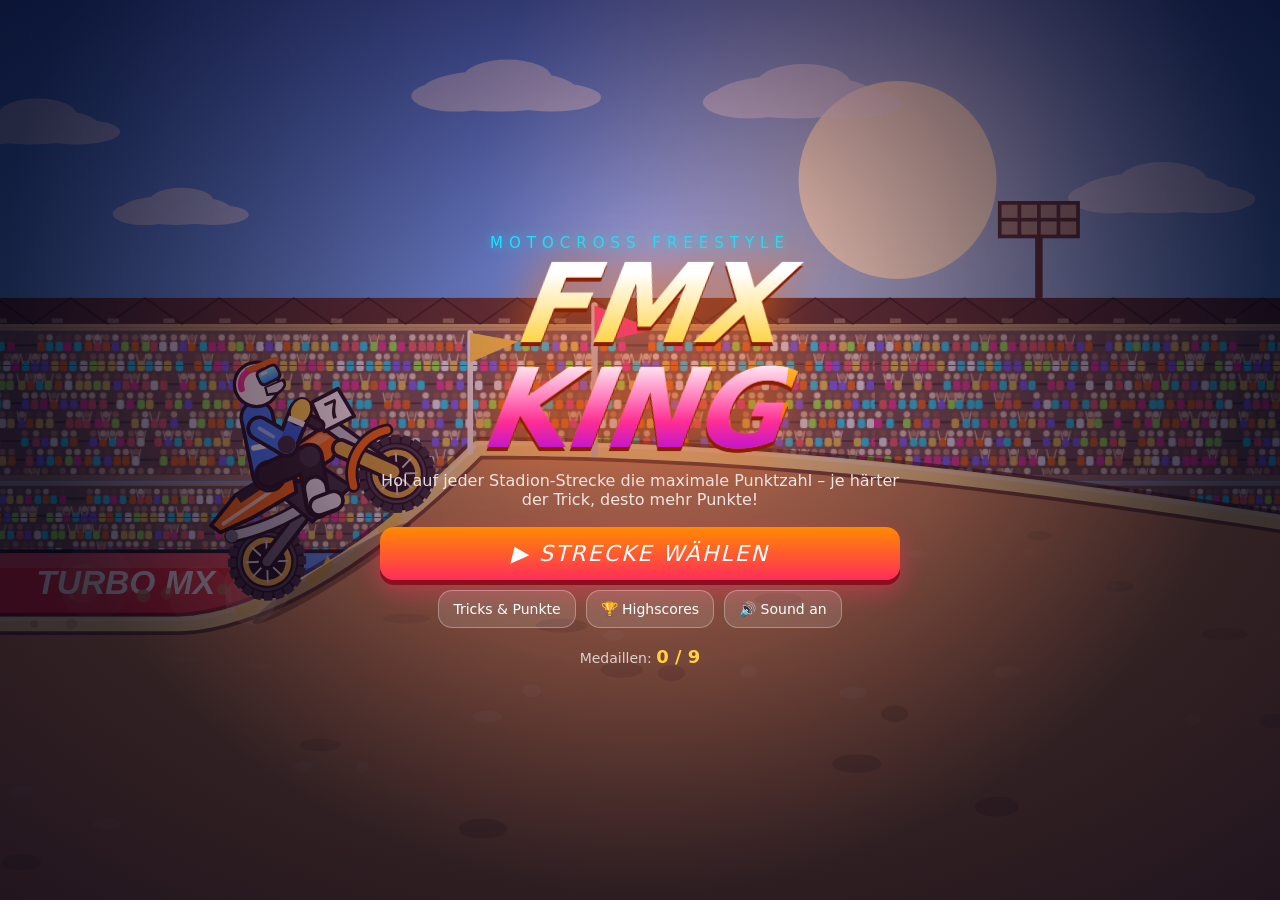
<file: moto/index.html>
<!DOCTYPE html>
<html lang="de">
<head>
  <meta charset="UTF-8" />
  <meta name="viewport" content="width=device-width, initial-scale=1.0, maximum-scale=1.0, user-scalable=no, viewport-fit=cover" />
  <meta name="theme-color" content="#120a2a" />
  <meta name="apple-mobile-web-app-capable" content="yes" />
  <meta name="mobile-web-app-capable" content="yes" />
  <meta name="apple-mobile-web-app-status-bar-style" content="black-translucent" />
  <meta name="apple-mobile-web-app-title" content="FMX King" />
  <title>FMX KING – Motocross Trick Game</title>
  <link rel="manifest" href="manifest.webmanifest" />
  <link rel="icon" href="icon.svg" type="image/svg+xml" />
  <link rel="apple-touch-icon" href="icon.svg" />
  <link rel="stylesheet" href="style.css" />
</head>
<body>
  <canvas id="game"></canvas>

  <!-- HUD -->
  <div id="hud" class="hidden">
    <div class="hud-left">
      <div class="hud-label">SCORE</div>
      <div id="hud-score">0</div>
      <div class="hud-best">BEST <span id="hud-best">0</span></div>
      <div id="hud-goal"></div>
    </div>
    <div class="hud-center">
      <div id="hud-dist">0 %</div>
      <div id="hud-track"><i id="hud-bar"></i></div>
      <div id="hud-streak"></div>
    </div>
    <div class="hud-right">
      <div id="hud-lives"></div>
      <button id="btn-pause" aria-label="Pause">❚❚</button>
    </div>
    <div id="board"></div>
  </div>

  <div id="combo" class="hidden"></div>
  <div id="warn" class="hidden">LOSLASSEN!</div>
  <div id="banner" class="hidden"></div>
  <div id="hint" class="hidden"></div>

  <!-- Touch-Sticks -->
  <div id="controls" class="hidden">
    <div id="zone-l" class="stick-zone"></div>
    <div id="zone-r" class="stick-zone"></div>
    <div id="stick-l" class="stick">
      <div class="knob"></div>
      <span class="lbl up">▲ SPRUNG</span>
      <span class="lbl left">↶</span>
      <span class="lbl right">↷</span>
    </div>
    <div id="stick-r" class="stick trickstick">
      <div class="knob"></div>
      <span class="lbl up" data-t="superman">SUPERMAN</span>
      <span class="lbl right" data-t="cliff">CLIFF</span>
      <span class="lbl down" data-t="cancan">CAN-CAN</span>
      <span class="lbl left" data-t="nacnac">NAC-NAC</span>
    </div>
    <div id="jumpcue" class="hidden">▲ SPRING!</div>
  </div>

  <!-- MENU -->
  <div id="screen-menu" class="screen active">
    <div class="menu-inner">
      <div class="logo">
        <div class="logo-top">MOTOCROSS FREESTYLE</div>
        <h1>FMX <span>KING</span></h1>
      </div>
      <p class="tagline">Hol auf jeder Stadion-Strecke die maximale Punktzahl – je härter der Trick, desto mehr Punkte!</p>
      <div class="menu-buttons">
        <button id="btn-start" class="big-btn">▶ STRECKE WÄHLEN</button>
        <button id="btn-howto" class="small-btn">Tricks &amp; Punkte</button>
        <button id="btn-scores" class="small-btn">🏆 Highscores</button>
        <button id="btn-sound" class="small-btn">🔊 Sound an</button>
      </div>
      <div class="menu-best">Medaillen: <b id="menu-best">0</b></div>
      <div id="portrait-tip" class="tip">📱 Tipp: Handy quer halten für die beste Sicht!</div>
    </div>
  </div>

  <!-- TRACKS -->
  <div id="screen-tracks" class="screen">
    <div class="panel wide">
      <h2>Strecke wählen</h2>
      <div id="track-list" class="track-list"></div>
      <button class="small-btn back-btn" data-goto="menu">← Zurück</button>
    </div>
  </div>

  <!-- HOW TO -->
  <div id="screen-howto" class="screen">
    <div class="panel">
      <h2>Tricks &amp; Punkte</h2>
      <div class="howto-grid">
        <div class="howto-col">
          <h3>Steuerung</h3>
          <ul class="plain">
            <li><b>Linker Stick</b>: ← → neigen (am Boden Wheelie, in der Luft Back-/Frontflip), <b>↑ springen</b>.</li>
            <li><b>Springen</b>: Drück ↑ kurz vor der Rampenkante – je knapper, desto höher (<b>Perfect Pop +100</b>). Ohne Absprung fliegst du kaum.</li>
            <li><b>Rechter Stick</b>: Richtung wählt den Trick (↑ Superman, → Cliffhanger, ↓ Can-Can, ← Nac-Nac). Halten – und <u>vor der Landung loslassen</u>!</li>
            <li>Du fährst gegen <b>3 Bots</b> (halbtransparent). Wer im Ziel die meisten Punkte hat, gewinnt.</li>
            <li>Lande auf den Rädern, sonst Crash. 3 Leben, übrige Herzen geben im Ziel +250.</li>
          </ul>
          <p class="keys">Tastatur: ← → neigen · ↑ / Leertaste springen · I L K J = Tricks (wie der Stick) · P = Pause</p>
        </div>
        <div class="howto-col">
          <h3>Punkte</h3>
          <table class="ptable">
            <tr><td>Wheelie</td><td class="st">★</td><td>30 / Sek.</td></tr>
            <tr><td>Can-Can</td><td class="st">★</td><td>150</td></tr>
            <tr><td>Superman</td><td class="st">★★</td><td>250</td></tr>
            <tr><td>Nac-Nac</td><td class="st">★★★</td><td>350</td></tr>
            <tr><td>Cliffhanger</td><td class="st">★★★★</td><td>500</td></tr>
            <tr><td>Backflip</td><td class="st">★★★★</td><td>600</td></tr>
            <tr><td>Frontflip</td><td class="st">★★★★★</td><td>800</td></tr>
            <tr><td>Double Backflip</td><td class="st">★★★★★</td><td>2000</td></tr>
            <tr><td>Double Frontflip</td><td class="st">★★★★★</td><td>2600</td></tr>
            <tr><td>Triple Flip</td><td class="st">★★★★★</td><td>5000+</td></tr>
          </table>
          <p class="bonus">Kombiniere Tricks in einem Sprung für <b>Combo-Multiplikator</b>. Perfekte Landungen (+25 %) bauen deinen <b>Streak</b> auf!</p>
        </div>
      </div>
      <button class="big-btn back-btn" data-goto="menu">OK</button>
    </div>
  </div>

  <!-- HIGHSCORES -->
  <div id="screen-scores" class="screen">
    <div class="panel narrow">
      <h2>🏆 Highscores</h2>
      <div id="score-tabs" class="tabs"></div>
      <div id="scores-list"></div>
      <button class="big-btn back-btn" data-goto="menu">ZURÜCK</button>
    </div>
  </div>

  <!-- PAUSE -->
  <div id="screen-pause" class="screen">
    <div class="panel narrow center">
      <h2>Pause</h2>
      <div class="menu-buttons">
        <button id="btn-resume" class="big-btn">▶ WEITER</button>
        <button id="btn-restart" class="small-btn">↺ Neustart</button>
        <button id="btn-quit" class="small-btn">Zum Menü</button>
      </div>
    </div>
  </div>

  <!-- GAME OVER -->
  <div id="screen-over" class="screen">
    <div class="panel center over-panel">
      <div class="over-grid">
        <div class="over-left">
          <div id="over-badge" class="badge hidden">🏆 NEUER REKORD!</div>
          <h2 id="over-title">Game Over</h2>
          <div id="over-track" class="over-track"></div>
          <div class="over-score" id="over-score">0</div>
          <div id="over-medals" class="over-medals"></div>
          <div class="over-stats" id="over-stats"></div>
          <div class="menu-buttons row">
            <button id="btn-retry" class="big-btn">↺ NOCHMAL</button>
            <button id="btn-next" class="small-btn">Nächste ▶</button>
            <button id="btn-tracks" class="small-btn">Strecken</button>
            <button id="btn-menu" class="small-btn">Menü</button>
          </div>
        </div>
        <div class="over-right">
          <h3>Rennergebnis</h3>
          <div id="over-race" class="over-race"></div>
          <h3>Top 5 dieser Strecke · Namen antippen</h3>
          <div id="over-table"></div>
        </div>
      </div>
    </div>
  </div>

  <script src="game.js"></script>
</body>
</html>
</file>
<file: moto/style.css>
:root {
  --bg: #120a2a;
  --orange: #ff6a00;
  --yellow: #ffd23f;
  --cyan: #19e3ff;
  --pink: #ff2e93;
  --lime: #9dff3a;
  --panel: rgba(18, 10, 42, 0.88);
  --font-display: "Arial Black", "Impact", "Helvetica Neue", system-ui, sans-serif;
  --font-ui: system-ui, -apple-system, "Segoe UI", Roboto, "Helvetica Neue", sans-serif;
}

* { box-sizing: border-box; -webkit-tap-highlight-color: transparent; }

html, body {
  margin: 0;
  height: 100%;
  overflow: hidden;
  background: var(--bg);
  color: #fff;
  font-family: var(--font-ui);
  overscroll-behavior: none;
  touch-action: none;
  user-select: none;
  -webkit-user-select: none;
  -webkit-touch-callout: none;
}

canvas#game {
  position: fixed;
  inset: 0;
  width: 100%;
  height: 100%;
  display: block;
}

.hidden { display: none !important; }

/* ---------- HUD ---------- */
#hud {
  position: fixed;
  top: 0; left: 0; right: 0;
  display: flex;
  justify-content: space-between;
  align-items: flex-start;
  padding: calc(8px + env(safe-area-inset-top)) calc(14px + env(safe-area-inset-right)) 0 calc(14px + env(safe-area-inset-left));
  pointer-events: none;
  font-family: var(--font-display);
  text-shadow: 0 2px 0 rgba(0,0,0,.45), 0 0 14px rgba(0,0,0,.35);
}
.hud-label { font-size: 11px; letter-spacing: 3px; color: var(--cyan); }
#hud-score {
  font-size: clamp(26px, 6vw, 42px);
  line-height: 1;
  font-style: italic;
  color: #fff;
  transition: transform .1s;
}
#hud-score.pop { transform: scale(1.18); color: var(--yellow); }
.hud-best { font-size: 11px; letter-spacing: 2px; color: rgba(255,255,255,.7); margin-top: 3px; }
.hud-center { text-align: center; padding-top: 4px; }
#hud-dist { font-size: 14px; letter-spacing: 1px; color: rgba(255,255,255,.85); white-space: nowrap; }
#hud-streak { font-size: 13px; color: var(--lime); min-height: 16px; letter-spacing: 1px; }
.hud-right { display: flex; align-items: center; gap: 12px; pointer-events: auto; }
#hud-lives { font-size: 20px; letter-spacing: 1px; white-space: nowrap; }
#hud-lives .lost { opacity: .22; filter: grayscale(1); }
#btn-pause {
  width: 42px; height: 42px; border-radius: 12px;
  border: 2px solid rgba(255,255,255,.5);
  background: rgba(0,0,0,.35);
  color: #fff; font-size: 14px; letter-spacing: -2px;
  cursor: pointer;
  backdrop-filter: blur(4px);
}

#combo {
  position: fixed;
  top: calc(64px + env(safe-area-inset-top));
  left: 50%;
  transform: translateX(-50%);
  display: flex;
  flex-wrap: wrap;
  gap: 6px;
  justify-content: center;
  max-width: 80vw;
  pointer-events: none;
  font-family: var(--font-display);
}
#combo .chip {
  padding: 4px 10px;
  border-radius: 999px;
  font-size: 13px;
  font-style: italic;
  background: linear-gradient(90deg, var(--orange), var(--pink));
  box-shadow: 0 0 14px rgba(255, 46, 147, .6);
  text-shadow: 0 1px 0 rgba(0,0,0,.4);
  animation: chipIn .18s ease-out;
}
#combo .chip.mult { background: linear-gradient(90deg, var(--cyan), #3b6bff); box-shadow: 0 0 14px rgba(25,227,255,.6); }
#combo .chip.air { background: rgba(0,0,0,.45); box-shadow: none; font-style: normal; font-size: 12px; }
@keyframes chipIn { from { transform: scale(.4); opacity: 0; } to { transform: scale(1); opacity: 1; } }

#warn {
  position: fixed;
  top: 38%;
  left: 50%;
  transform: translate(-50%, -50%);
  font-family: var(--font-display);
  font-size: clamp(26px, 6vw, 44px);
  font-style: italic;
  color: #ff3b3b;
  text-shadow: 0 0 20px rgba(255, 60, 60, .9), 0 3px 0 #000;
  pointer-events: none;
  animation: blink .22s infinite alternate;
}
@keyframes blink { from { opacity: 1; transform: translate(-50%, -50%) scale(1); } to { opacity: .35; transform: translate(-50%, -50%) scale(1.08); } }

#hint {
  position: fixed;
  left: 50%;
  top: 27%;
  transform: translateX(-50%);
  text-align: center;
  font-size: 13px;
  padding: 8px 16px;
  border-radius: 14px;
  background: rgba(0,0,0,.5);
  pointer-events: none;
  max-width: 88vw;
}

/* ---------- Controls ---------- */
#controls { position: fixed; inset: 0; pointer-events: none; }

/* ---------- Screens ---------- */
.screen {
  position: fixed;
  inset: 0;
  display: none;
  align-items: center;
  justify-content: center;
  padding: 12px;
  overflow-y: auto;
  touch-action: pan-y;
}
.screen.active { display: flex; }
#screen-menu { background: radial-gradient(ellipse at 50% 30%, rgba(255,70,120,.25), rgba(8,4,24,.7) 70%); }
#screen-howto, #screen-scores, #screen-pause, #screen-over { background: rgba(8, 4, 24, .72); backdrop-filter: blur(3px); }

.menu-inner { text-align: center; max-width: 520px; width: 100%; }
.logo-top {
  font-family: var(--font-display);
  letter-spacing: 6px;
  font-size: clamp(11px, 2.6vw, 15px);
  color: var(--cyan);
  text-shadow: 0 0 12px rgba(25,227,255,.8);
}
.logo h1 {
  margin: 0;
  font-family: var(--font-display);
  font-style: italic;
  font-size: clamp(54px, 15vw, 110px);
  line-height: .95;
  letter-spacing: -2px;
  transform: skew(-8deg);
  background: linear-gradient(180deg, #fff 10%, var(--yellow) 45%, var(--orange) 80%);
  -webkit-background-clip: text;
  background-clip: text;
  -webkit-text-fill-color: transparent;
  filter: drop-shadow(0 4px 0 #8a1d00) drop-shadow(0 0 22px rgba(255,106,0,.65));
}
.logo h1 span {
  background: linear-gradient(180deg, #fff 10%, var(--pink) 60%, #8a00ff);
  -webkit-background-clip: text;
  background-clip: text;
}
.tagline { margin: 10px 0 18px; color: rgba(255,255,255,.85); font-size: clamp(13px, 3.2vw, 16px); }
.menu-buttons { display: flex; flex-wrap: wrap; gap: 10px; justify-content: center; }
.menu-buttons.row { margin-top: 16px; }
.big-btn, .small-btn {
  font-family: var(--font-display);
  border: none;
  border-radius: 14px;
  color: #fff;
  cursor: pointer;
  touch-action: manipulation;
}
.big-btn {
  width: 100%;
  font-size: 22px;
  letter-spacing: 2px;
  padding: 14px 20px;
  font-style: italic;
  background: linear-gradient(180deg, #ff8a00, #ff2e5b);
  box-shadow: 0 5px 0 #8a1020, 0 10px 24px rgba(255,46,91,.45);
  transition: transform .08s, box-shadow .08s;
}
.big-btn:active { transform: translateY(4px); box-shadow: 0 1px 0 #8a1020; }
.menu-buttons.row .big-btn { width: auto; flex: 1; }
.small-btn {
  font-size: 14px;
  padding: 10px 14px;
  background: rgba(255,255,255,.12);
  border: 1px solid rgba(255,255,255,.3);
}
.small-btn:active { background: rgba(255,255,255,.28); }
.menu-best { margin-top: 18px; font-size: 14px; color: rgba(255,255,255,.75); }
.menu-best b { color: var(--yellow); font-family: var(--font-display); font-size: 18px; }
.tip { margin-top: 12px; font-size: 12px; color: var(--cyan); display: none; }
@media (orientation: portrait) { .tip { display: block; } }

.panel {
  width: 100%;
  max-width: 720px;
  max-height: 100%;
  overflow-y: auto;
  background: var(--panel);
  border: 2px solid rgba(255,255,255,.18);
  border-radius: 20px;
  padding: 18px 20px;
  box-shadow: 0 20px 60px rgba(0,0,0,.5);
}
.panel.narrow { max-width: 440px; }
.panel.center { text-align: center; }
.panel h2 {
  margin: 0 0 10px;
  font-family: var(--font-display);
  font-style: italic;
  font-size: 26px;
  letter-spacing: 1px;
  color: var(--yellow);
}
.panel h3 { margin: 0 0 6px; font-size: 13px; letter-spacing: 2px; color: var(--cyan); text-transform: uppercase; }
.howto-grid { display: grid; grid-template-columns: 1fr 1fr; gap: 18px; margin-bottom: 14px; }
@media (max-width: 640px) and (orientation: portrait) { .howto-grid { grid-template-columns: 1fr; } }
ul.plain { margin: 0; padding-left: 18px; font-size: 13px; line-height: 1.5; color: rgba(255,255,255,.88); }
.keys { font-size: 11px; color: rgba(255,255,255,.55); margin: 8px 0 0; }
.bonus { font-size: 12px; color: rgba(255,255,255,.8); margin: 8px 0 0; line-height: 1.45; }
.ptable { width: 100%; border-collapse: collapse; font-size: 13px; }
.ptable td { padding: 4px 4px; border-bottom: 1px solid rgba(255,255,255,.1); }
.ptable td:last-child { text-align: right; font-family: var(--font-display); color: var(--yellow); }
.ptable .st { color: var(--orange); font-size: 11px; letter-spacing: 1px; }

#scores-list table, #over-table table { width: 100%; border-collapse: collapse; font-size: 14px; }
#scores-list td, #over-table td { padding: 7px 4px; border-bottom: 1px solid rgba(255,255,255,.1); text-align: left; }
#scores-list td.rank, #over-table td.rank { width: 28px; color: var(--cyan); font-family: var(--font-display); }
#scores-list td.sc, #over-table td.sc { text-align: right; font-family: var(--font-display); color: var(--yellow); }
#scores-list td.dt, #over-table td.dt { color: rgba(255,255,255,.45); font-size: 11px; text-align: right; }
tr.me td { background: rgba(255,210,63,.14); }
.name-input {
  width: 100%;
  max-width: 130px;
  background: rgba(255,255,255,.12);
  color: #fff;
  border: 1px solid var(--yellow);
  border-radius: 8px;
  padding: 3px 6px;
  font-size: 14px;
  font-family: var(--font-ui);
  user-select: text;
  -webkit-user-select: text;
}
.empty { text-align: center; color: rgba(255,255,255,.55); padding: 14px 0; }

.over-score {
  font-family: var(--font-display);
  font-style: italic;
  font-size: clamp(44px, 12vw, 72px);
  background: linear-gradient(180deg, #fff, var(--yellow) 60%, var(--orange));
  -webkit-background-clip: text; background-clip: text; -webkit-text-fill-color: transparent;
  filter: drop-shadow(0 3px 0 #8a1d00);
}
.over-stats { display: flex; flex-wrap: wrap; justify-content: center; gap: 8px 18px; margin: 6px 0 12px; font-size: 12px; color: rgba(255,255,255,.8); }
.over-stats b { color: var(--cyan); }
.badge {
  display: inline-block;
  padding: 6px 14px;
  margin-bottom: 6px;
  border-radius: 999px;
  font-family: var(--font-display);
  font-size: 13px;
  background: linear-gradient(90deg, var(--yellow), var(--orange));
  color: #2a1200;
  animation: pulse .8s infinite alternate;
}
@keyframes pulse { from { transform: scale(1); } to { transform: scale(1.08); } }

@media (max-height: 430px) {
  .panel { padding: 12px 16px; }
  .panel h2 { font-size: 20px; margin-bottom: 6px; }
  .logo h1 { font-size: clamp(40px, 11vh, 70px); }
  .tagline { margin: 4px 0 10px; }
  .big-btn { font-size: 18px; padding: 10px 16px; }
  .over-score { font-size: 38px; }
  #over-table td { padding: 4px 4px; font-size: 13px; }
  .over-stats { margin: 2px 0 8px; font-size: 11px; }
  .menu-best { margin-top: 8px; }
}

.over-panel { max-width: 780px; }
.over-grid { display: grid; grid-template-columns: 1fr 1fr; gap: 20px; align-items: center; text-align: center; }
.over-right { text-align: left; }
@media (max-width: 640px) and (orientation: portrait) {
  .over-grid { grid-template-columns: 1fr; gap: 10px; }
}

/* ---------- Strecken / Medaillen ---------- */
#hud-goal { font-size: 11px; letter-spacing: 1px; color: var(--yellow); margin-top: 2px; }
#hud-track { width: clamp(120px, 26vw, 220px); height: 6px; margin: 4px auto 0; border-radius: 4px; background: rgba(0,0,0,.4); overflow: hidden; border: 1px solid rgba(255,255,255,.3); }
#hud-bar { display: block; height: 100%; width: 0; background: linear-gradient(90deg, var(--cyan), var(--lime)); transition: width .15s linear; }
.panel.wide { max-width: 900px; }
.track-list { display: grid; grid-template-columns: repeat(3, 1fr); gap: 12px; margin-bottom: 12px; }
@media (max-width: 700px) and (orientation: portrait) { .track-list { grid-template-columns: 1fr; } }
.track-card {
  position: relative; text-align: left; color: #fff; font-family: var(--font-ui);
  background: rgba(255,255,255,.07); border: 2px solid rgba(255,255,255,.2); border-radius: 16px;
  padding: 0 12px 10px; overflow: hidden; cursor: pointer; touch-action: manipulation;
  transition: transform .08s, border-color .08s;
}
.track-card:active { transform: scale(.97); border-color: var(--yellow); }
.tc-sky { height: 38px; margin: 0 -12px 8px; }
.tc-top { display: flex; justify-content: space-between; align-items: baseline; gap: 6px; }
.tc-name { font-family: var(--font-display); font-style: italic; font-size: 16px; color: var(--yellow); }
.tc-stars { color: var(--orange); font-size: 12px; letter-spacing: 1px; white-space: nowrap; }
.tc-blurb { font-size: 12px; color: rgba(255,255,255,.8); margin: 4px 0 6px; min-height: 30px; }
.tc-meta { font-size: 11px; color: var(--cyan); }
.tc-best { font-size: 13px; margin-top: 4px; }
.tc-best b { font-family: var(--font-display); color: #fff; }
.tc-goal { font-size: 11px; color: rgba(255,255,255,.6); margin-top: 2px; }
.mdl { opacity: .22; filter: grayscale(1); margin-left: 2px; }
.mdl.got { opacity: 1; filter: none; }
.tabs { display: flex; flex-wrap: wrap; gap: 6px; margin-bottom: 8px; }
.tab { font-size: 12px; padding: 6px 10px; border-radius: 999px; border: 1px solid rgba(255,255,255,.3); background: transparent; color: #fff; cursor: pointer; }
.tab.on { background: var(--yellow); color: #2a1200; border-color: var(--yellow); font-weight: 700; }
.over-track { font-size: 12px; letter-spacing: 2px; color: var(--cyan); text-transform: uppercase; margin: -4px 0 2px; }
.over-medals { display: flex; flex-wrap: wrap; justify-content: center; gap: 6px; margin: 4px 0 6px; font-size: 12px; }
.mdl-chip { padding: 3px 9px; border-radius: 999px; background: rgba(255,255,255,.1); opacity: .45; }
.mdl-chip.got { opacity: 1; background: linear-gradient(90deg, var(--yellow), var(--orange)); color: #2a1200; font-weight: 700; }
.over-medals .par { width: 100%; font-size: 11px; color: rgba(255,255,255,.6); }
@media (max-height: 430px) {
  .tc-sky { height: 22px; margin-bottom: 4px; }
  .tc-blurb { min-height: 0; font-size: 11px; margin: 2px 0 3px; }
  .track-card { padding-bottom: 6px; }
  .tc-name { font-size: 14px; }
}

#banner {
  position: fixed; top: 38%; left: 50%; transform: translate(-50%, -50%);
  font-family: var(--font-display); font-style: italic; font-size: clamp(48px, 14vw, 110px);
  letter-spacing: 2px; pointer-events: none; white-space: nowrap;
  background: linear-gradient(180deg, #fff 10%, var(--yellow) 50%, var(--orange));
  -webkit-background-clip: text; background-clip: text; -webkit-text-fill-color: transparent;
  filter: drop-shadow(0 4px 0 #8a1d00) drop-shadow(0 0 24px rgba(255,160,0,.8));
  animation: bannerIn .55s cubic-bezier(.2, 1.6, .4, 1);
}
@keyframes bannerIn { from { transform: translate(-50%, -50%) scale(.2); opacity: 0; } to { transform: translate(-50%, -50%) scale(1); opacity: 1; } }
.menu-buttons.row .big-btn { flex: 1 1 100%; width: 100%; }
.menu-buttons.row .small-btn { flex: 1 1 0; }

/* ---------- Sticks ---------- */
#hud { z-index: 5; }
#controls { z-index: 2; }
.stick-zone { position: absolute; top: 60px; bottom: 0; width: 50%; pointer-events: auto; touch-action: none; }
#zone-l { left: 0; }
#zone-r { right: 0; }
.stick {
  position: absolute; width: clamp(104px, 27vmin, 150px); height: clamp(104px, 27vmin, 150px);
  border-radius: 50%; pointer-events: none;
  border: 2px solid rgba(255,255,255,.45);
  background: radial-gradient(circle, rgba(255,255,255,.12) 0%, rgba(18,10,42,.35) 70%);
  box-shadow: inset 0 0 18px rgba(0,0,0,.35);
  transition: opacity .15s;
  opacity: .75;
}
.stick.active { opacity: 1; border-color: #fff; }
.stick .knob {
  position: absolute; left: 50%; top: 50%; width: 44%; height: 44%; margin: -22% 0 0 -22%;
  border-radius: 50%; background: radial-gradient(circle at 35% 30%, #fff, #b9c2d8 60%, #6b7390);
  box-shadow: 0 4px 10px rgba(0,0,0,.45);
}
#stick-l .knob { background: radial-gradient(circle at 35% 30%, #fff, var(--cyan) 60%, #0b6b80); }
#stick-r .knob { background: radial-gradient(circle at 35% 30%, #fff, var(--pink) 60%, #8a0f4c); }
.stick .lbl {
  position: absolute; font-family: var(--font-display); font-style: italic; font-size: 10px; letter-spacing: .5px;
  color: rgba(255,255,255,.75); text-shadow: 0 1px 2px #000; white-space: nowrap; transition: color .08s, transform .08s;
}
.stick .lbl.on { color: var(--yellow); transform: scale(1.25); }
.stick .lbl.up { left: 50%; top: -18px; translate: -50% 0; }
.stick .lbl.down { left: 50%; bottom: -18px; translate: -50% 0; }
.stick .lbl.left { right: calc(100% + 6px); top: 50%; translate: 0 -50%; }
.stick .lbl.right { left: calc(100% + 6px); top: 50%; translate: 0 -50%; }
#stick-l .lbl.left, #stick-l .lbl.right { font-size: 22px; font-style: normal; }
#stick-r .lbl.right { left: auto; right: 6px; }
#jumpcue {
  position: fixed; left: 50%; translate: -50% 0; bottom: 18%;
  font-family: var(--font-display); font-style: italic; font-size: 26px; color: var(--yellow);
  text-shadow: 0 0 12px rgba(255,210,63,.9), 0 2px 0 #000; pointer-events: none;
  animation: blink .25s infinite alternate;
}
#jumpcue.armed { color: var(--lime); animation: none; text-shadow: 0 0 12px rgba(157,255,58,.9), 0 2px 0 #000; }

/* ---------- Rangliste ---------- */
#board {
  position: absolute; right: calc(14px + env(safe-area-inset-right)); top: calc(56px + env(safe-area-inset-top));
  font-family: var(--font-ui); font-size: 11px; text-shadow: none; pointer-events: none;
  background: rgba(10,6,30,.5); border-radius: 10px; padding: 4px 8px; min-width: 118px;
}
#board .br { display: flex; align-items: center; gap: 5px; line-height: 1.6; color: rgba(255,255,255,.85); }
#board .br b { margin-left: auto; padding-left: 8px; font-family: var(--font-display); font-weight: 400; }
#board .br.me { color: var(--yellow); }
#board .br.out { opacity: .4; }
#board .dot, .over-race .dot { width: 8px; height: 8px; border-radius: 50%; display: inline-block; flex: none; }
.over-race { margin-bottom: 8px; }
.race-row { display: flex; align-items: center; gap: 8px; font-size: 14px; padding: 3px 6px; border-radius: 8px; }
.race-row.me { background: rgba(255,210,63,.16); color: var(--yellow); }
.race-row .rk { width: 20px; font-family: var(--font-display); color: var(--cyan); }
.race-row .sc { margin-left: auto; font-family: var(--font-display); }
.race-row small { color: rgba(255,255,255,.5); }
@media (max-height: 430px) {
  .race-row { font-size: 12px; padding: 1px 6px; }
  #board { top: calc(50px + env(safe-area-inset-top)); }
}
</file>
